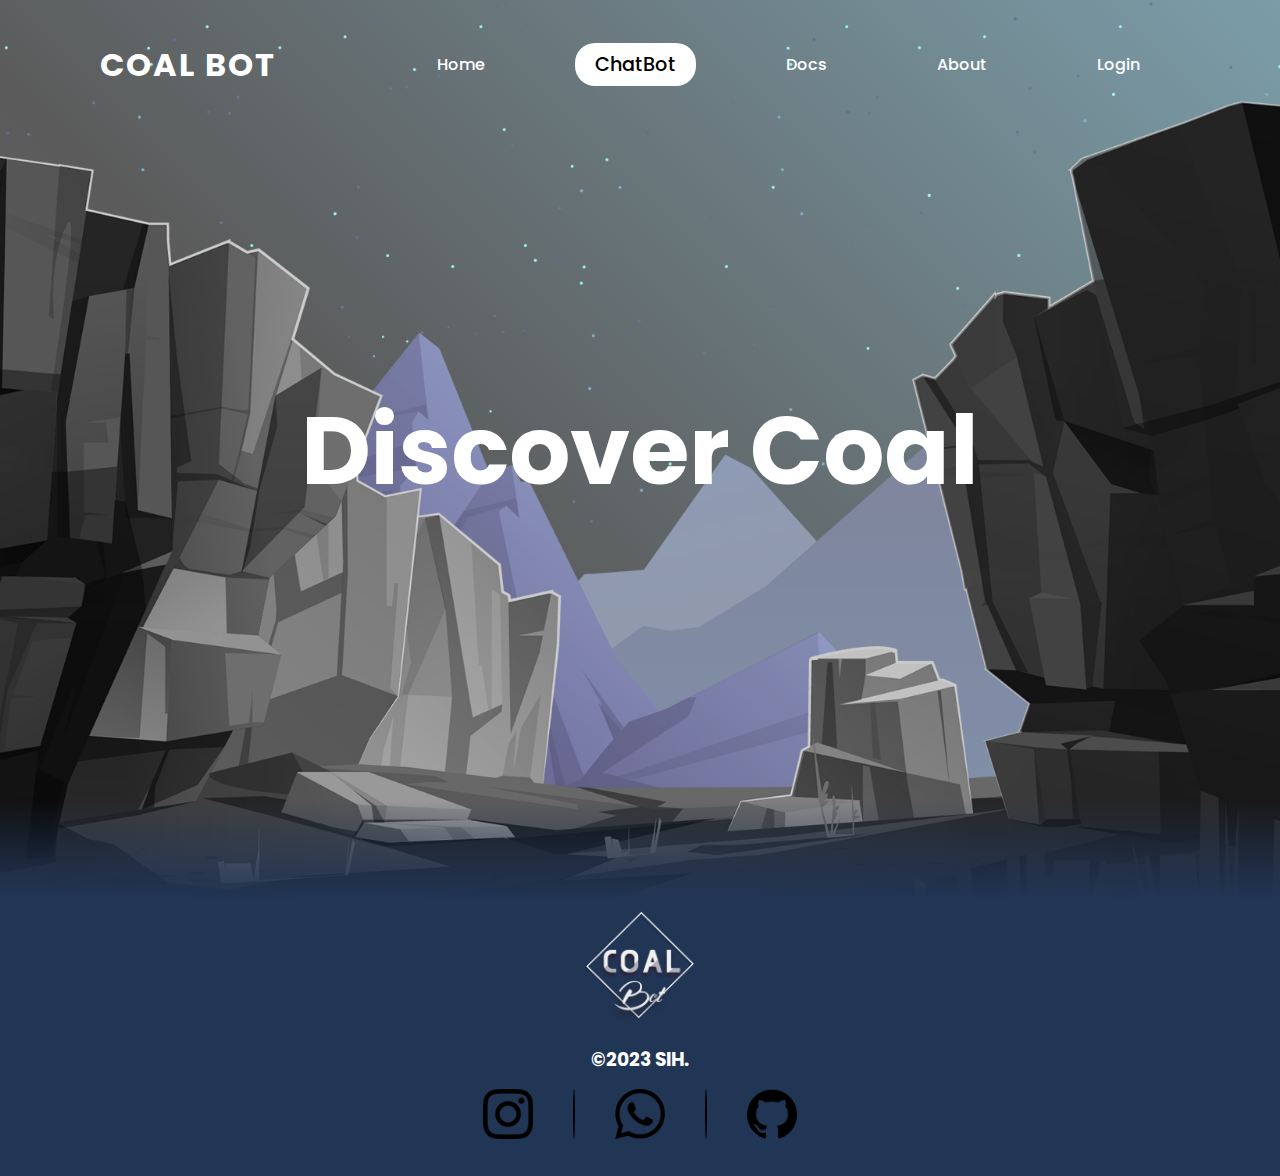
<file: index.html>
<!DOCTYPE html>
<html>
    <head>
        <title>Home</title>
        <meta charset="UTF-8" />
        <meta name="viewport" content="width=device-width, initial-scale=1.0">
        <link rel="stylesheet" href="./CSS/home2.css"/>
        <link rel="preconnect" href="https://fonts.googleapis.com">
        <link rel="preconnect" href="https://fonts.gstatic.com" crossorigin>
        <link href="https://fonts.googleapis.com/css2?family=Poppins&display=swap" rel="stylesheet">
    </head>
    <body>
        <header>
            <a href="#" class="logo">Coal Bot</a>
            <ul>
            <li><a href="index.html">Home</a></li>
            <li><a href="#" class="active">ChatBot</a></li>
            <li><a href="#">Docs</a></li>
            <li><a href="#">About</a></li>
            <li><a href="Login.html">Login</a></li>
        </ul>
        </header>
        <section>
            <img src="./images/Home/stars.png" id="stars">
            <img src="./images/Home/mountains_behind.png" id="mountains_behind">
            <h2 id="text">Discover Coal</h2>
            <img src="./images/Home/mountains_front.png" id="mountains_front">
        </section>
        <footer>
            <img class="logo2" src="images/logo.png" />
            <h3>©2023 SIH.</h3>
            <nav>
                <a href="#instagram"><img class="insta" src="images/instagram (1).png" /></a>
                <div class="line"></div>
                <a href="#whatsapp"><img class="whatsapp" src="images/whatsapp.png" /></a>
                <div class="line"></div>
                <a href="#github"><img class="github" src="images/github.png" /></a>
            </nav>
        </footer>
        <script src="./JS/Home2.js"></script>
    </body>
</html>
</file>
<file: CSS/home2.css>
*{
   margin:0;
   padding:0;
   box-sizing:border-box;
   font-family: 'Poppins', sans-serif;
   scroll-behavior:smooth;
}
body{
    min-height:100vh;
    overflow-x:hidden;
    background: linear-gradient(225deg, rgba(15, 76, 97, 0.55)0.1%, #5B5B5B 55.31%, rgba(0, 0, 0, 0.55) 99.69%);
    background-blend-mode: exclusion;
}
header{
    position:absolute;
    left:0;
    top:0;
    width:100%;
    padding: 30px 100px;
    display:flex;
    justify-content:space-between;
    align-items:center;
    z-index:6;
}
header .logo{
   color:white;
   font-weight:700;
   text-decoration:none;
   font-size:2em;
   text-transform:uppercase;
   letter-spacing:2px;
}
header ul{
   display:flex;
   justify-content:center;
   align-items:center;
   gap:30px;
}
header ul li{
   list-style:none;
   margin:20px;
}
header ul li a{
    text-decoration:none;
    padding:8px 20px;
    color:white;
    border-radius:20px;
    font-weight:500;
}
header ul li a:hover,header ul li a.active{
    transition:font-size 1s,background-color 0.5s,color 0.5s;
    font-size:1.2em;
    background-color: white;
    color:black;
}
section{
    position:relative;
    width:100%;
    height:100vh;
    padding:100px;
    display:flex;
    justify-content:center;
    align-items:center;
}

section img{
    position:absolute;
    top:0;
    left:0;
    width:100%;
    height:100%;
    object-fit:cover;
}
section #coal{
    width:25%;
    height:60%;
    position:absolute;
    top:100px;
    left:600px;
    z-index:2;
}
#text{
   z-index:6;
   color:white;
   font-size:6em;
}
#mountains_front{
   z-index:5;
}
#mountains_behind{
   z-index:2;
}
footer{
    position:relative;
    width:100%;
    height: 100%;
    display:flex;
    gap:15px;
    background-color: #213555;
    flex-direction: column;
    align-items: center;
    z-index:5;
}
footer .logo2{
    width:130px;
    height:130px;
    padding:10px;
}
footer h3{
    color:white;
    font-family: 'Poppins', sans-serif;
}
nav{
    display:flex;
    gap:40px;
    padding:0px 0px 30px 0px;
}
nav img{
    width:50px;
}
nav .line{
    width:2px;
    height:50px;
    background:black;
    border-radius:50%;
}
section::before{
    content:"";
    position:absolute;
    bottom:0;
    width:100%;
    height:100px;
    background:linear-gradient(to top,#213555,transparent);
    z-index:8;
}
</file>
